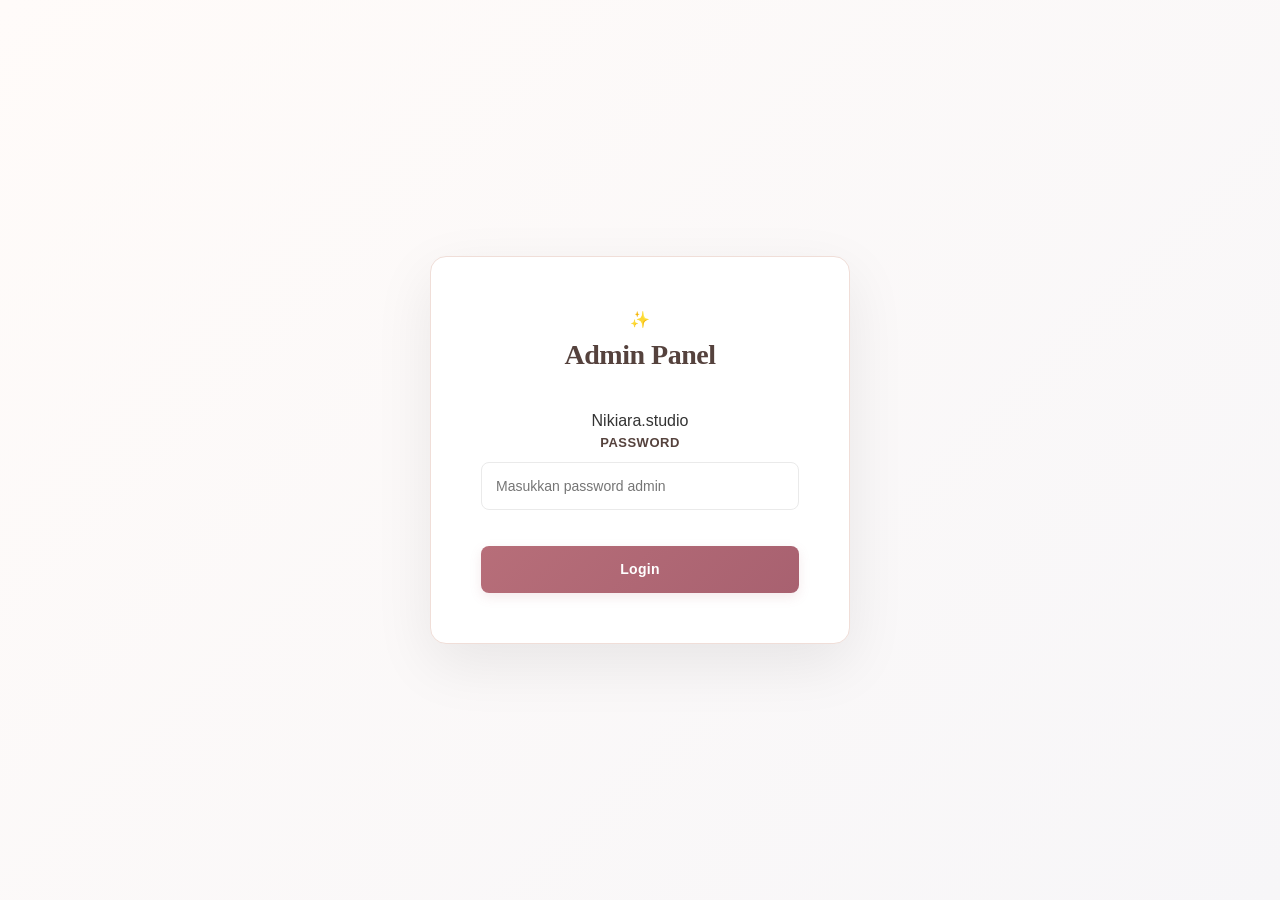
<file: Admin.html>
<!DOCTYPE html>
<html lang="id">
<head>
  <meta charset="UTF-8">
  <meta name="viewport" content="width=device-width, initial-scale=1.0">
  <title>Control Panel - Nikiara.studio</title>
  <link rel="stylesheet" href="admin.css">
</head>
<body>

  <!-- ======================================
       LOGIN SCREEN
  ====================================== -->
  <div id="loginScreen" class="login-screen">
    <div class="login-card">
      <div class="login-header">
        <div class="brand-logo-placeholder">✨</div>
        <h2>Admin Panel</h2>
        <p>Nikiara.studio</p>
      </div>
      <form id="loginForm" class="login-form">
        <div class="form-group">
          <label for="adminPassword">Password</label>
          <input type="password" id="adminPassword" required placeholder="Masukkan password admin">
        </div>
        <button type="submit" class="primary-button w-100">Login</button>
        <p id="loginError" class="error-text" style="display: none;">Password salah!</p>
      </form>
    </div>
  </div>

  <!-- ======================================
       MAIN DASHBOARD
  ====================================== -->
  <div id="adminDashboard" class="admin-layout" style="display: none;">
    
    <!-- SIDEBAR -->
    <aside class="sidebar">
      <div class="sidebar-header">
        <h2>Nikiara Admin</h2>
      </div>
      <nav class="sidebar-nav" id="sidebarNav">
        <button class="nav-item active" data-target="panel-dashboard">📊 Dashboard</button>
        <button class="nav-item" data-target="panel-products">📦 Products</button>
        <button class="nav-item" data-target="panel-categories">🏷️ Categories</button>
        <button class="nav-item" data-target="panel-orders">🛒 Orders</button>
        <button class="nav-item" data-target="panel-portfolio">✨ Portfolio (Ref)</button>
        <button class="nav-item" data-target="panel-settings">⚙️ Settings</button>
      </nav>
      <div class="sidebar-footer">
        <button id="logoutBtn" class="nav-item text-danger">🚪 Logout</button>
      </div>
    </aside>

    <!-- MAIN CONTENT -->
    <main class="main-content">
      <header class="top-header">
        <h2 id="currentPanelTitle">Dashboard</h2>
        <div class="header-actions">
          <span class="admin-badge">Admin</span>
        </div>
      </header>

      <div class="content-area">
        
        <!-- PANEL: DASHBOARD -->
        <div id="panel-dashboard" class="panel active">
          <div class="stats-grid">
            <div class="stat-card">
              <h3>Total Orders</h3>
              <p class="stat-value">0</p>
            </div>
            <div class="stat-card">
              <h3>Active Products</h3>
              <p class="stat-value">0</p>
            </div>
            <div class="stat-card">
              <h3>Total Revenue</h3>
              <p class="stat-value">Rp0</p>
            </div>
          </div>
          <div class="placeholder-box">
            <p>Welcome to Nikiara Control Panel. Data will be synced from Google Sheets.</p>
          </div>
        </div>

        <!-- PANEL: PRODUCTS (Placeholder) -->
        <div id="panel-products" class="panel" style="display: none;">
          <div class="panel-toolbar">
            <button class="primary-button">+ Add Product</button>
          </div>
          <div class="placeholder-box">
            <p>Product management table will appear here.</p>
          </div>
        </div>

        <!-- PANEL: ORDERS (Placeholder) -->
        <div id="panel-orders" class="panel" style="display: none;">
          <div class="placeholder-box">
            <p>Order management table will appear here.</p>
          </div>
        </div>

        <!-- Other panels will be built here iteratively -->
        
      </div>
    </main>
  </div>

  <script src="admin.js"></script>
</body>
</html>
</file>
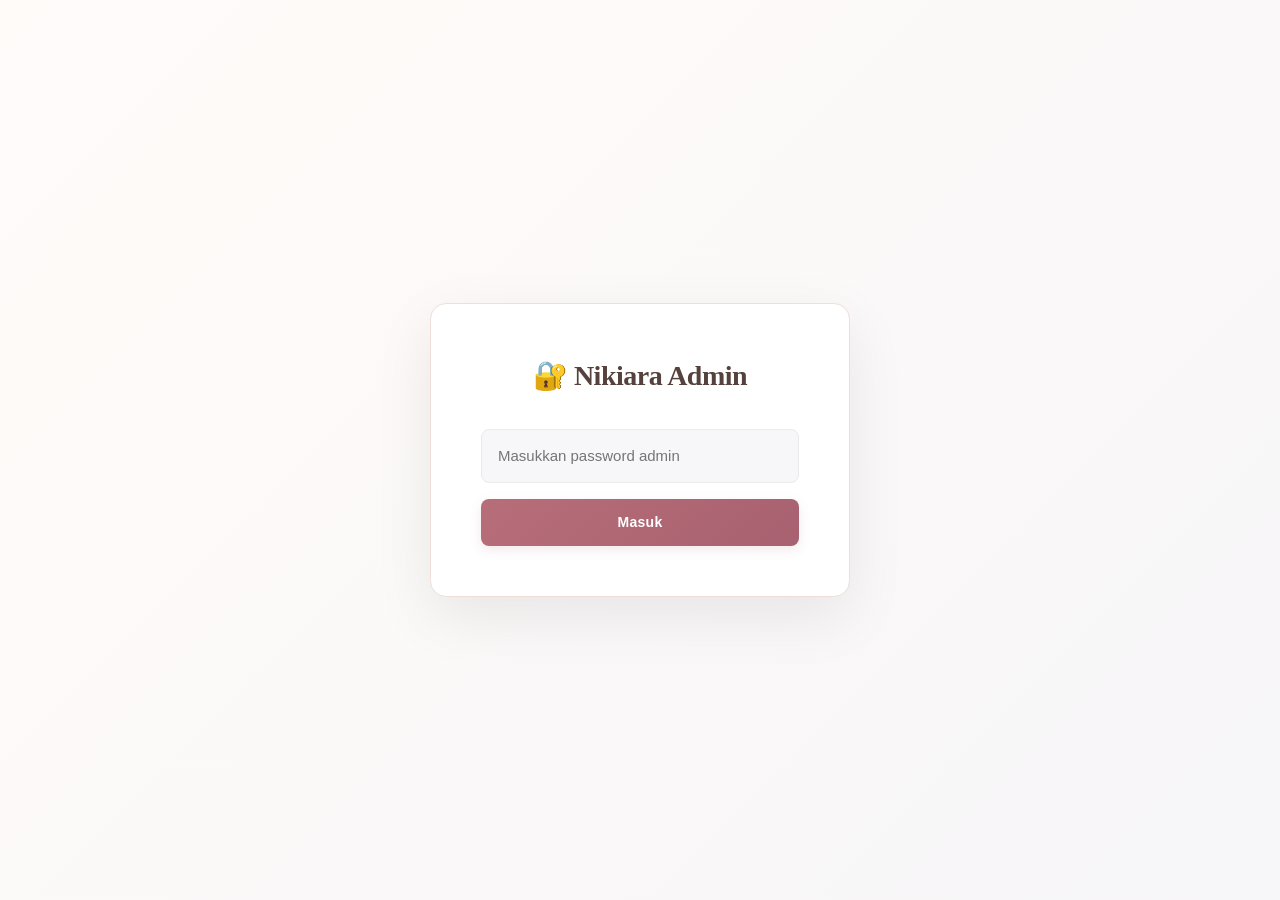
<file: admin.html>
<!DOCTYPE html>
<html lang="id">
<head>
  <meta charset="UTF-8">
  <meta name="viewport" content="width=device-width, initial-scale=1.0">
  <title>Control Panel - Nikiara.studio</title>
  <link rel="stylesheet" href="admin.css">
</head>
<body>

  <!-- LOGIN SCREEN -->
  <div id="loginScreen" class="login-screen">
    <div class="login-card">
      <h2>🔐 Nikiara Admin</h2>
      <form id="loginForm">
        <input type="password" id="adminPassword" required placeholder="Masukkan password admin" autocomplete="off">
        <button type="submit" class="primary-button" style="width:100%;">Masuk</button>
        <p id="loginError" style="display:none; color:#d9534f; margin-top:12px; font-size:13px;">❌ Password salah! Coba lagi.</p>
      </form>
    </div>
  </div>

  <!-- ADMIN DASHBOARD -->
  <div id="adminDashboard" class="admin-layout" style="display: none;">
    <!-- SIDEBAR -->
    <aside class="sidebar">
      <div class="sidebar-header"><h2>📊 Admin</h2></div>
      <nav class="sidebar-nav" id="sidebarNav">
        <button class="nav-item active" data-target="panel-dashboard">📈 Dashboard</button>
        <button class="nav-item" data-target="panel-products">📦 Produk</button>
        <button class="nav-item" data-target="panel-categories">🏷️ Kategori</button>
        <button class="nav-item" data-target="panel-orders">🛒 Pesanan</button>
        <button class="nav-item" data-target="panel-references">✨ Portfolio</button>
        <button class="nav-item" data-target="panel-settings">⚙️ Pengaturan</button>
        <button id="logoutBtn" class="nav-item text-danger">🚪 Keluar</button>
      </nav>
    </aside>

    <!-- MAIN CONTENT -->
    <main class="main-content">
      <header class="top-header"><h2 id="currentPanelTitle">Dashboard</h2></header>
      <div class="content-area">

        <!-- PANEL: DASHBOARD -->
        <div id="panel-dashboard" class="panel active">
          <div class="stats-grid">
            <div class="stat-card">
              <h3>Total Pesanan</h3>
              <p class="stat-value" id="stat-orders">0</p>
            </div>
            <div class="stat-card">
              <h3>Produk Aktif</h3>
              <p class="stat-value" id="stat-products">0</p>
            </div>
            <div class="stat-card">
              <h3>Total Penjualan</h3>
              <p class="stat-value" id="stat-revenue">Rp0</p>
            </div>
          </div>
        </div>

        <!-- PANEL: PRODUCTS -->
        <div id="panel-products" class="panel" style="display: none;">
          <div class="panel-toolbar">
            <button class="primary-button" onclick="AdminApp.openProductModal()">+ Tambah Produk</button>
          </div>
          <div class="placeholder-box" id="productBox"><p>⏳ Memuat produk...</p></div>
        </div>

        <!-- PANEL: CATEGORIES (NEW) -->
        <div id="panel-categories" class="panel" style="display: none;">
          <div class="panel-toolbar">
            <button class="primary-button" onclick="AdminApp.openCategoryModal()">+ Tambah Kategori</button>
          </div>
          <div class="placeholder-box" id="categoryBox"><p>⏳ Memuat kategori...</p></div>
        </div>

        <!-- PANEL: ORDERS -->
        <div id="panel-orders" class="panel" style="display: none;">
          <div class="placeholder-box" id="orderBox"><p>⏳ Memuat pesanan...</p></div>
        </div>

        <!-- PANEL: REFERENCES (PORTFOLIO) -->
        <div id="panel-references" class="panel" style="display: none;">
          <div class="panel-toolbar">
            <button class="primary-button" onclick="AdminApp.openReferenceModal()">+ Tambah Karya</button>
          </div>
          <div class="placeholder-box" id="referenceBox"><p>⏳ Memuat portfolio...</p></div>
        </div>

        <!-- PANEL: SETTINGS -->
        <div id="panel-settings" class="panel" style="display: none;">
          <div class="placeholder-box" id="settingsBox"><p>⏳ Memuat pengaturan...</p></div>
        </div>

      </div>
    </main>
  </div>

  <!-- ==========================================
       MODAL: PRODUK
  ========================================== -->
  <div id="productModal" class="modal">
    <div class="modal-content">
      <h3 id="productModalTitle">Tambah Produk</h3>
      <form id="productForm">
        <input type="hidden" id="formProductId">
        
        <div class="form-group">
          <label>Foto Produk</label>
          <div class="upload-area">
            <input type="file" id="formImageFile" accept="image/*">
            <input type="hidden" id="formImageUrl">
            <div id="imagePreview" class="image-preview"></div>
          </div>
          <p id="uploadStatus" class="upload-status"></p>
        </div>

        <div class="form-group">
          <label>Nama Produk</label>
          <input type="text" id="formName" required>
        </div>

        <div class="form-row">
          <div class="form-group">
            <label>Harga (Rp)</label>
            <input type="number" id="formPrice" required min="0">
          </div>
          <div class="form-group">
            <label>Stok</label>
            <input type="number" id="formStock" required min="0">
          </div>
        </div>

        <div class="form-group">
          <label>Kategori</label>
          <select id="formCategory" required>
            <option value="">-- Pilih Kategori --</option>
          </select>
        </div>

        <div class="form-group">
          <label>Deskripsi</label>
          <textarea id="formDescription"></textarea>
        </div>

        <div class="form-row">
          <div class="form-group">
            <label>Status</label>
            <select id="formActive">
              <option value="TRUE">Aktif</option>
              <option value="FALSE">Nonaktif</option>
            </select>
          </div>
          <div class="form-group">
            <label>Featured</label>
            <select id="formFeatured">
              <option value="FALSE">Tidak</option>
              <option value="TRUE">Ya</option>
            </select>
          </div>
        </div>

        <div class="modal-buttons">
          <button type="button" class="btn-cancel" onclick="AdminApp.closeProductModal()">Batal</button>
          <button type="submit" class="primary-button" id="saveProductBtn">Simpan Produk</button>
        </div>
      </form>
    </div>
  </div>

  <!-- ==========================================
       MODAL: KATEGORI (NEW)
  ========================================== -->
  <div id="categoryModal" class="modal">
    <div class="modal-content">
      <h3 id="categoryModalTitle">Tambah Kategori</h3>
      <form id="categoryForm">
        <input type="hidden" id="formCategoryId">
        
        <div class="form-group">
          <label>ID Kategori</label>
          <input type="text" id="formCatId" required placeholder="mis: cat_paper" pattern="[a-zA-Z0-9_-]+" title="Gunakan huruf, angka, underscore, atau hyphen">
        </div>

        <div class="form-group">
          <label>Nama Kategori</label>
          <input type="text" id="formCatName" required placeholder="mis: Paper">
        </div>

        <div class="form-group">
          <label>Icon/Emoji</label>
          <input type="text" id="formCatIcon" value="📦" maxlength="5" placeholder="mis: 📄">
        </div>

        <div class="form-row">
          <div class="form-group">
            <label>Urutan</label>
            <input type="number" id="formCatSort" value="999" min="1">
          </div>
          <div class="form-group">
            <label>Status</label>
            <select id="formCatActive">
              <option value="TRUE">Aktif</option>
              <option value="FALSE">Nonaktif</option>
            </select>
          </div>
        </div>

        <div class="modal-buttons">
          <button type="button" class="btn-cancel" onclick="AdminApp.closeCategoryModal()">Batal</button>
          <button type="submit" class="primary-button" id="saveCategoryBtn">Simpan Kategori</button>
        </div>
      </form>
    </div>
  </div>

  <!-- ==========================================
       MODAL: REFERENCES (PORTFOLIO)
  ========================================== -->
  <div id="referenceModal" class="modal">
    <div class="modal-content">
      <h3 id="referenceModalTitle">Tambah Karya Portfolio</h3>
      <form id="referenceForm">
        <input type="hidden" id="formRefId">
        
        <div class="form-group">
          <label>Foto Karya</label>
          <div class="upload-area">
            <input type="file" id="formRefImageFile" accept="image/*">
            <input type="hidden" id="formRefImageUrl">
            <div id="refImagePreview" class="image-preview"></div>
          </div>
          <p id="refUploadStatus" class="upload-status"></p>
        </div>

        <div class="form-group">
          <label>Judul Karya</label>
          <input type="text" id="formRefTitle" required>
        </div>

        <div class="form-group">
          <label>Deskripsi</label>
          <textarea id="formRefDescription"></textarea>
        </div>

        <div class="form-row">
          <div class="form-group">
            <label>Urutan</label>
            <input type="number" id="formRefSort" value="999" min="1">
          </div>
          <div class="form-group">
            <label>Status</label>
            <select id="formRefActive">
              <option value="TRUE">Aktif</option>
              <option value="FALSE">Nonaktif</option>
            </select>
          </div>
        </div>

        <div class="modal-buttons">
          <button type="button" class="btn-cancel" onclick="AdminApp.closeReferenceModal()">Batal</button>
          <button type="submit" class="primary-button" id="saveRefBtn">Simpan Karya</button>
        </div>
      </form>
    </div>
  </div>

  <!-- SCRIPTS -->
  <script src="admin.js"></script>
</body>
</html>
</file>
<file: admin.css>
/* ===============================================
   RESET & BASE
=============================================== */

* {
  box-sizing: border-box;
  margin: 0;
  padding: 0;
}

html {
  scroll-behavior: smooth;
}

body {
  font-family: -apple-system, BlinkMacSystemFont, 'Segoe UI', Roboto, 'Helvetica Neue', Arial, sans-serif;
  background: #f7f6f8;
  color: #333;
  line-height: 1.6;
  overflow-x: hidden;
}

button, input, textarea, select {
  font: inherit;
  border: 0;
  cursor: pointer;
}

input, textarea, select {
  cursor: text;
}

a {
  color: inherit;
  text-decoration: none;
}

img {
  max-width: 100%;
  display: block;
}

/* ===============================================
   DESIGN TOKENS & UTILITIES
=============================================== */

:root {
  --color-primary: #b76e79;
  --color-primary-dark: #a05d68;
  --color-secondary: #5f7161;
  --color-secondary-dark: #4d5b4f;
  --color-danger: #d9534f;
  --color-success: #5f7161;
  --color-warning: #f0ad4e;
  --color-bg-light: #fffbf9;
  --color-bg-neutral: #f7f6f8;
  --color-border: #eaeaea;
  --color-text-primary: #333;
  --color-text-secondary: #666;
  --color-text-muted: #999;
  --shadow-sm: 0 2px 8px rgba(0, 0, 0, 0.04);
  --shadow-md: 0 4px 16px rgba(0, 0, 0, 0.08);
  --shadow-lg: 0 12px 32px rgba(0, 0, 0, 0.12);
  --radius-sm: 6px;
  --radius-md: 8px;
  --radius-lg: 12px;
  --radius-xl: 16px;
  --radius-full: 999px;
  --transition-fast: 0.2s ease;
  --transition-normal: 0.3s ease;
  --transition-smooth: 0.4s cubic-bezier(0.34, 1.56, 0.64, 1);
}

.text-danger {
  color: var(--color-danger) !important;
}

.text-success {
  color: var(--color-success) !important;
}

/* ===============================================
   ANIMATIONS
=============================================== */

@keyframes fadeIn {
  from { opacity: 0; }
  to { opacity: 1; }
}

@keyframes slideInUp {
  from {
    opacity: 0;
    transform: translateY(20px);
  }
  to {
    opacity: 1;
    transform: translateY(0);
  }
}

@keyframes slideInDown {
  from {
    opacity: 0;
    transform: translateY(-20px);
  }
  to {
    opacity: 1;
    transform: translateY(0);
  }
}

/* ===============================================
   BUTTONS & INPUTS
=============================================== */

.primary-button {
  background: linear-gradient(135deg, var(--color-primary) 0%, #a86170 100%);
  color: white;
  padding: 12px 24px;
  border-radius: var(--radius-md);
  font-weight: 600;
  transition: all var(--transition-normal);
  box-shadow: 0 4px 12px rgba(183, 110, 121, 0.15);
  font-size: 14px;
  letter-spacing: 0.3px;
  display: inline-flex;
  align-items: center;
  justify-content: center;
}

.primary-button:hover {
  background: linear-gradient(135deg, var(--color-primary-dark) 0%, #905d68 100%);
  transform: translateY(-2px);
  box-shadow: 0 8px 20px rgba(183, 110, 121, 0.25);
}

.primary-button:active {
  transform: translateY(0);
}

.primary-button:disabled {
  opacity: 0.6;
  cursor: not-allowed;
}

/* ===============================================
   LOGIN SCREEN
=============================================== */

.login-screen {
  position: fixed;
  inset: 0;
  background: linear-gradient(135deg, #fffbf9 0%, #f7f6f8 100%);
  display: flex;
  align-items: center;
  justify-content: center;
  z-index: 100;
  animation: fadeIn 0.4s ease-out;
}

.login-card {
  background: white;
  width: 100%;
  max-width: 420px;
  padding: 50px;
  border-radius: var(--radius-xl);
  box-shadow: 0 20px 60px rgba(0, 0, 0, 0.08);
  text-align: center;
  border: 1.5px solid #f0ded8;
  animation: slideInUp 0.5s ease-out;
}

.login-card h2 {
  font-family: Georgia, 'Times New Roman', serif;
  color: #55423d;
  font-size: 28px;
  font-weight: 600;
  margin-bottom: 30px;
  letter-spacing: -0.5px;
}

.login-card form {
  display: flex;
  flex-direction: column;
  gap: 16px;
}

.login-card input {
  width: 100%;
  padding: 14px 16px;
  border: 1.5px solid #eaeaea;
  border-radius: var(--radius-md);
  outline: none;
  background: #f7f6f8;
  color: var(--color-text-primary);
  font-size: 15px;
  transition: all var(--transition-normal);
}

.login-card input:focus {
  border-color: var(--color-primary);
  background: white;
  box-shadow: 0 0 0 4px rgba(183, 110, 121, 0.08);
}

#loginError {
  display: none;
  color: var(--color-danger);
  font-size: 13px;
  margin-top: 8px;
  font-weight: 500;
  animation: slideInDown 0.3s ease-out;
}

/* ===============================================
   ADMIN LAYOUT
=============================================== */

.admin-layout {
  display: flex;
  height: 100vh;
  overflow: hidden;
  background: var(--color-bg-neutral);
}

/* ===============================================
   SIDEBAR
=============================================== */

.sidebar {
  width: 280px;
  background: white;
  border-right: 1.5px solid var(--color-border);
  display: flex;
  flex-direction: column;
  box-shadow: var(--shadow-sm);
  animation: slideInDown 0.4s ease-out;
  overflow-y: auto;
}

.sidebar-header {
  padding: 28px 24px;
  border-bottom: 1.5px solid var(--color-border);
}

.sidebar-header h2 {
  font-family: Georgia, 'Times New Roman', serif;
  font-size: 22px;
  color: #55423d;
  font-weight: 600;
  letter-spacing: -0.5px;
}

.sidebar-nav {
  flex: 1;
  padding: 16px 10px;
  overflow-y: auto;
  display: flex;
  flex-direction: column;
  gap: 4px;
}

.nav-item {
  width: 100%;
  text-align: left;
  padding: 12px 16px;
  background: transparent;
  border-radius: var(--radius-md);
  color: var(--color-text-secondary);
  font-weight: 500;
  transition: all var(--transition-normal);
  display: flex;
  align-items: center;
  gap: 10px;
  font-size: 14px;
  cursor: pointer;
  border: 1px solid transparent;
}

.nav-item:hover {
  background: #f9f8fa;
  color: var(--color-text-primary);
  border-color: #f0e7e2;
}

.nav-item.active {
  background: linear-gradient(135deg, rgba(183, 110, 121, 0.1) 0%, rgba(183, 110, 121, 0.05) 100%);
  color: var(--color-primary);
  font-weight: 600;
  border-color: #f0e7e2;
  box-shadow: var(--shadow-sm);
}

.nav-item#logoutBtn {
  margin-top: auto;
  border-top: 1.5px solid var(--color-border);
  padding-top: 16px;
}

/* ===============================================
   MAIN CONTENT
=============================================== */

.main-content {
  flex: 1;
  display: flex;
  flex-direction: column;
  overflow: hidden;
  background: var(--color-bg-neutral);
}

.top-header {
  height: 70px;
  background: white;
  border-bottom: 1.5px solid var(--color-border);
  display: flex;
  align-items: center;
  justify-content: space-between;
  padding: 0 32px;
  box-shadow: var(--shadow-sm);
}

.top-header h2 {
  font-family: Georgia, 'Times New Roman', serif;
  font-size: 24px;
  color: #55423d;
  font-weight: 600;
}

.content-area {
  flex: 1;
  padding: 32px;
  overflow-y: auto;
  background: var(--color-bg-neutral);
}

/* ===============================================
   PANELS & SECTIONS
=============================================== */

.panel {
  animation: fadeIn 0.4s ease-out;
}

.panel-toolbar {
  margin-bottom: 24px;
  display: flex;
  justify-content: flex-end;
  gap: 12px;
}

/* ===============================================
   DASHBOARD STATS
=============================================== */

.stats-grid {
  display: grid;
  grid-template-columns: repeat(auto-fit, minmax(240px, 1fr));
  gap: 24px;
  margin-bottom: 32px;
}

.stat-card {
  background: white;
  padding: 28px;
  border-radius: var(--radius-lg);
  border: 1.5px solid var(--color-border);
  box-shadow: var(--shadow-md);
  transition: all var(--transition-normal);
  animation: slideInUp 0.5s ease-out;
}

.stat-card:hover {
  transform: translateY(-4px);
  border-color: #f0e7e2;
  box-shadow: 0 16px 40px rgba(183, 110, 121, 0.1);
}

.stat-card h3 {
  font-size: 13px;
  color: var(--color-text-muted);
  font-weight: 600;
  text-transform: uppercase;
  letter-spacing: 1px;
  margin-bottom: 12px;
}

.stat-card .stat-value {
  font-size: 32px;
  font-weight: 700;
  color: var(--color-primary);
  font-family: 'Courier New', monospace;
}

/* ===============================================
   TABLES
=============================================== */

.data-table {
  width: 100%;
  background: white;
  border-radius: var(--radius-lg);
  border: 1.5px solid var(--color-border);
  box-shadow: var(--shadow-md);
  overflow: hidden;
  animation: slideInUp 0.5s ease-out;
}

.data-table thead {
  background: linear-gradient(to right, #f9f8fa 0%, #f7f6f8 100%);
  border-bottom: 2px solid var(--color-border);
}

.data-table th {
  padding: 18px 16px;
  text-align: left;
  font-weight: 700;
  font-size: 13px;
  color: var(--color-text-secondary);
  text-transform: uppercase;
  letter-spacing: 0.5px;
}

.data-table td {
  padding: 16px;
  border-bottom: 1px solid var(--color-border);
  font-size: 14px;
  color: var(--color-text-primary);
}

.data-table tbody tr {
  transition: all var(--transition-normal);
}

.data-table tbody tr:hover {
  background: #f9f8fa;
}

.data-table tbody tr:last-child td {
  border-bottom: none;
}

.table-img {
  width: 44px;
  height: 44px;
  border-radius: var(--radius-md);
  object-fit: cover;
  background: #f0f0f0;
}

.table-actions {
  display: flex;
  gap: 8px;
}

.btn-edit,
.btn-delete,
.btn-action {
  padding: 8px 12px;
  border-radius: var(--radius-sm);
  font-size: 12px;
  font-weight: 600;
  transition: all var(--transition-fast);
  cursor: pointer;
  border: none;
}

.btn-edit {
  background: var(--color-secondary);
  color: white;
}

.btn-edit:hover {
  background: var(--color-secondary-dark);
  transform: translateY(-2px);
}

.btn-delete {
  background: #f8d7d7;
  color: var(--color-danger);
}

.btn-delete:hover {
  background: #f0c0c0;
  transform: translateY(-2px);
}

.btn-action {
  background: #f5f5f5;
  color: var(--color-text-secondary);
}

.btn-action:hover {
  background: #eee;
}

/* ===============================================
   PLACEHOLDERS
=============================================== */

.placeholder-box {
  background: white;
  border: 2px dashed var(--color-border);
  border-radius: var(--radius-lg);
  padding: 60px 20px;
  text-align: center;
  color: var(--color-text-muted);
  font-size: 15px;
  animation: fadeIn 0.4s ease-out;
}

.placeholder-box p {
  margin: 0;
}

/* ===============================================
   PORTFOLIO / REFERENCES GRID
=============================================== */

.admin-ref-grid {
  display: grid;
  grid-template-columns: repeat(auto-fill, minmax(220px, 1fr));
  gap: 24px;
}

.admin-ref-card {
  background: white;
  border-radius: var(--radius-lg);
  border: 1.5px solid var(--color-border);
  overflow: hidden;
  box-shadow: var(--shadow-md);
  position: relative;
  transition: all var(--transition-normal);
  animation: slideInUp 0.5s ease-out;
}

.admin-ref-card:hover {
  transform: translateY(-6px);
  border-color: #f0e7e2;
  box-shadow: 0 16px 40px rgba(183, 110, 121, 0.12);
}

.admin-ref-img {
  width: 100%;
  aspect-ratio: 1;
  object-fit: cover;
  background: #f0f0f0;
}

.admin-ref-info {
  padding: 16px;
}

.admin-ref-title {
  font-weight: 700;
  margin-bottom: 6px;
  color: #55423d;
  white-space: nowrap;
  overflow: hidden;
  text-overflow: ellipsis;
  font-size: 14px;
}

.admin-ref-desc {
  font-size: 12px;
  color: var(--color-text-muted);
  margin-bottom: 12px;
  height: 36px;
  overflow: hidden;
  line-height: 1.5;
}

.admin-ref-actions {
  display: flex;
  gap: 8px;
  border-top: 1px solid var(--color-border);
  padding-top: 12px;
}

/* ===============================================
   BADGES
=============================================== */

.badge {
  display: inline-block;
  padding: 5px 10px;
  border-radius: var(--radius-sm);
  font-size: 11px;
  font-weight: 700;
  text-transform: uppercase;
  letter-spacing: 0.5px;
}

.badge-success {
  background: #e7efd9;
  color: #4d5b4f;
}

.badge-danger {
  background: #f8d7da;
  color: #721c24;
}

.badge-warning {
  background: #ffe8cc;
  color: #8b6914;
}

/* ===============================================
   MODAL
=============================================== */

.modal {
  display: none;
  position: fixed;
  inset: 0;
  background: rgba(0, 0, 0, 0.5);
  z-index: 1000;
  align-items: center;
  justify-content: center;
  padding: 20px;
  animation: fadeIn 0.3s ease-out;
}

.modal.show {
  display: flex;
}

.modal-content {
  background: white;
  padding: 32px;
  border-radius: var(--radius-lg);
  width: 90%;
  max-width: 560px;
  max-height: 90vh;
  overflow-y: auto;
  box-shadow: 0 40px 100px rgba(0, 0, 0, 0.15);
  animation: slideInUp 0.4s ease-out;
}

.modal-content h3 {
  font-family: Georgia, 'Times New Roman', serif;
  color: #55423d;
  font-size: 22px;
  font-weight: 600;
  margin-bottom: 24px;
  letter-spacing: -0.5px;
}

/* ===============================================
   FORM ELEMENTS
=============================================== */

.form-group {
  margin-bottom: 20px;
}

.form-group label {
  display: block;
  font-size: 13px;
  font-weight: 700;
  margin-bottom: 8px;
  color: #55423d;
  text-transform: uppercase;
  letter-spacing: 0.5px;
}

.form-group input,
.form-group textarea,
.form-group select {
  width: 100%;
  padding: 12px 14px;
  border: 1.5px solid var(--color-border);
  border-radius: var(--radius-md);
  outline: none;
  transition: all var(--transition-normal);
  background: white;
  color: var(--color-text-primary);
  font-size: 14px;
}

.form-group input:focus,
.form-group textarea:focus,
.form-group select:focus {
  border-color: var(--color-primary);
  background: #fffbf9;
  box-shadow: 0 0 0 3px rgba(183, 110, 121, 0.08);
}

.form-group textarea {
  resize: vertical;
  min-height: 100px;
  font-family: inherit;
}

.form-row {
  display: grid;
  grid-template-columns: 1fr 1fr;
  gap: 16px;
}

.modal-content .form-row .form-group {
  margin-bottom: 0;
}

/* ===============================================
   UPLOAD AREA
=============================================== */

.upload-area {
  display: flex;
  gap: 12px;
  align-items: center;
  flex-wrap: wrap;
}

.upload-area input[type="file"] {
  flex: 1;
  min-width: 150px;
}

.image-preview {
  width: 50px;
  height: 50px;
  border-radius: var(--radius-md);
  background: #f0f0f0;
  display: none;
  background-size: cover;
  background-position: center;
  border: 2px solid var(--color-border);
}

.upload-status {
  font-size: 12px;
  margin-top: 8px;
  display: none;
  font-weight: 500;
}

.upload-status.success {
  color: var(--color-success);
}

.upload-status.error {
  color: var(--color-danger);
}

/* ===============================================
   MODAL BUTTONS
=============================================== */

.modal-buttons {
  display: flex;
  gap: 12px;
  margin-top: 28px;
}

.btn-cancel {
  flex: 1;
  padding: 12px;
  background: #f5f5f5;
  border-radius: var(--radius-md);
  font-weight: 600;
  color: var(--color-text-secondary);
  transition: all var(--transition-normal);
  border: 1.5px solid var(--color-border);
}

.btn-cancel:hover {
  background: #eee;
  border-color: #ddd;
}

.modal-content .primary-button {
  flex: 1;
  width: 100%;
}

/* ===============================================
   RESPONSIVE
=============================================== */

@media (max-width: 1024px) {
  .stats-grid {
    grid-template-columns: repeat(2, 1fr);
  }

  .admin-ref-grid {
    grid-template-columns: repeat(auto-fill, minmax(180px, 1fr));
  }
}

@media (max-width: 768px) {
  .admin-layout {
    flex-direction: column;
  }

  .sidebar {
    width: 100%;
    height: auto;
    max-height: 60px;
    border-right: none;
    border-bottom: 1.5px solid var(--color-border);
    display: grid;
    grid-template-columns: auto 1fr;
    align-items: center;
  }

  .sidebar-header {
    padding: 12px 16px;
    border-bottom: none;
    border-right: 1.5px solid var(--color-border);
  }

  .sidebar-header h2 {
    font-size: 16px;
  }

  .sidebar-nav {
    flex-direction: row;
    padding: 12px;
    overflow-x: auto;
    overflow-y: hidden;
  }

  .nav-item {
    white-space: nowrap;
  }

  .nav-item#logoutBtn {
    margin-top: 0;
    margin-left: auto;
    border-top: none;
    border-left: 1.5px solid var(--color-border);
    padding-left: 16px;
    padding-top: 12px;
    padding-bottom: 12px;
  }

  .top-header {
    padding: 0 20px;
  }

  .top-header h2 {
    font-size: 18px;
  }

  .content-area {
    padding: 20px;
  }

  .stats-grid {
    grid-template-columns: 1fr;
  }

  .modal-content {
    width: calc(100% - 40px);
    padding: 24px;
  }

  .form-row {
    grid-template-columns: 1fr;
  }

  .table-actions {
    flex-direction: column;
  }

  .data-table {
    font-size: 12px;
  }

  .data-table th,
  .data-table td {
    padding: 12px;
  }

  .admin-ref-grid {
    grid-template-columns: repeat(auto-fill, minmax(140px, 1fr));
  }
}

@media (max-width: 480px) {
  .login-card {
    padding: 32px 20px;
  }

  .login-card h2 {
    font-size: 22px;
  }

  .sidebar-header h2 {
    font-size: 14px;
  }

  .nav-item {
    font-size: 12px;
    padding: 10px 12px;
  }

  .content-area {
    padding: 16px;
  }

  .stat-card {
    padding: 20px;
  }

  .stat-card .stat-value {
    font-size: 24px;
  }

  .modal-content {
    padding: 20px;
  }

  .modal-content h3 {
    font-size: 18px;
  }

  .form-group label {
    font-size: 12px;
  }

  .admin-ref-grid {
    grid-template-columns: repeat(auto-fill, minmax(120px, 1fr));
  }

  .admin-ref-card {
    border-radius: var(--radius-md);
  }

  .admin-ref-info {
    padding: 12px;
  }

  .admin-ref-title {
    font-size: 12px;
  }

  .admin-ref-desc {
    font-size: 11px;
  }
}
</file>
